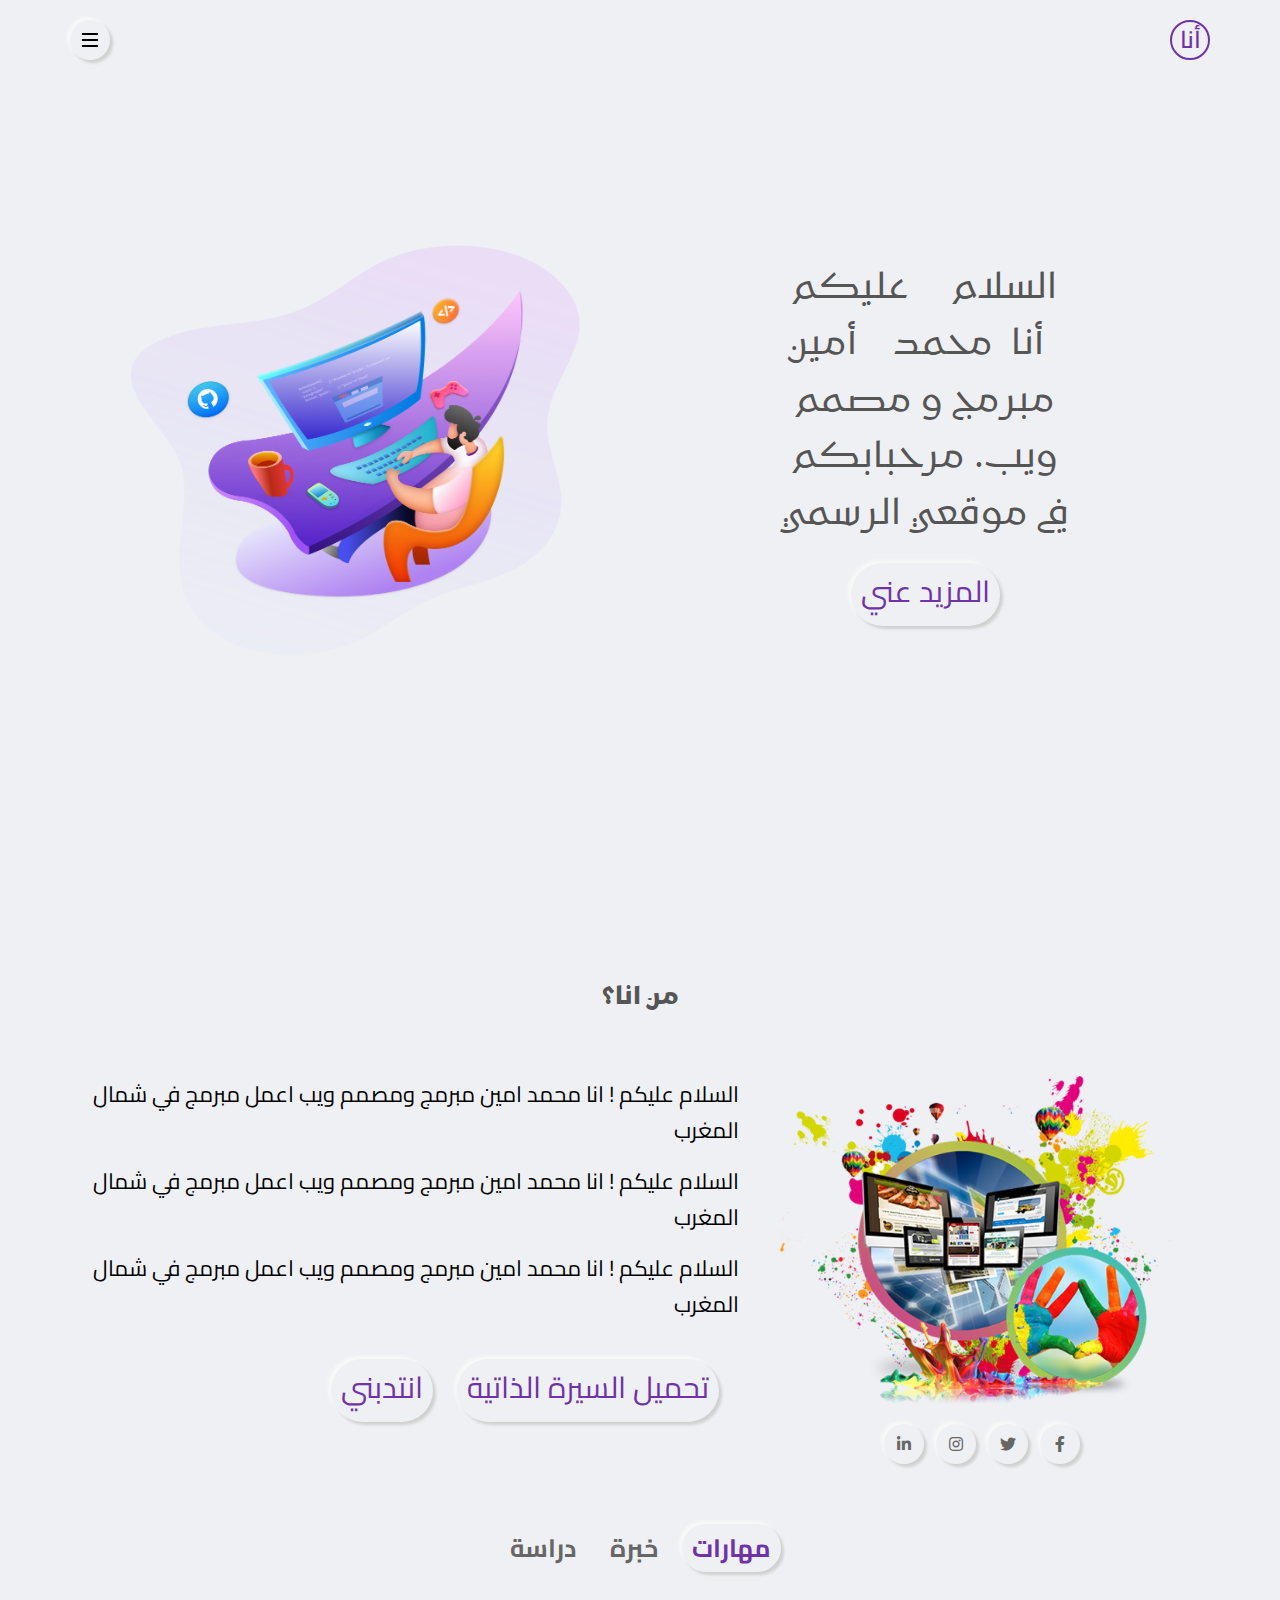
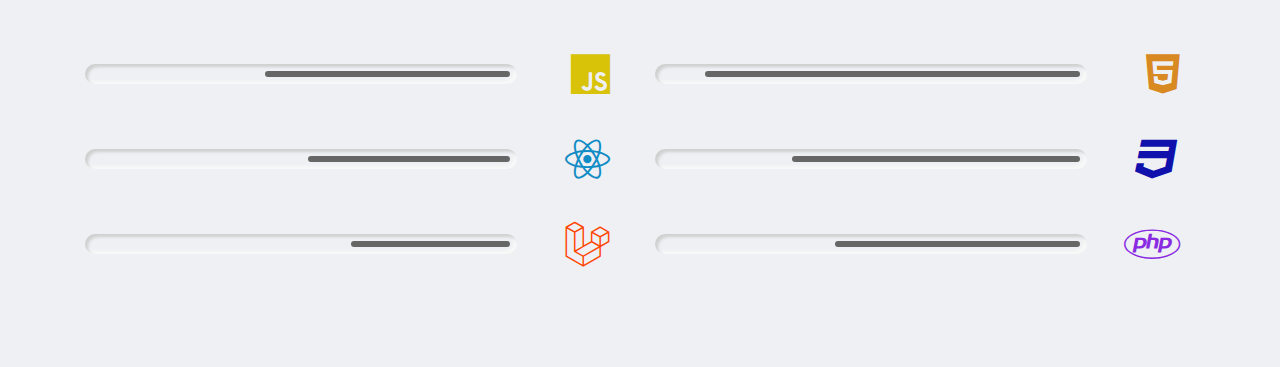
<file: index.html>
<!DOCTYPE html>
<html lang="ar">

<head>
    <meta charset="UTF-8">
    <meta http-equiv="X-UA-Compatible" content="IE=edge">
    <meta name="viewport" content="width=device-width, initial-scale=1.0">
    <title>Rbia Amine</title>
    <link rel="stylesheet" href="css/font-awesome.css">
    <link rel="preconnect" href="https://fonts.gstatic.com">
    <link
        href="https://fonts.googleapis.com/css2?family=Cairo:wght@200;300;400;600;700;900&family=Rakkas&family=Raleway:wght@100;200;300;400;500;600;700;800;900&display=swap"
        rel="stylesheet">
    <link href="https://fonts.googleapis.com/css2?family=Kufam:wght@400;500;600;700;800;900&display=swap"
        rel="stylesheet">
    <link rel="stylesheet" href="css\style.css">
</head>

<body>
    <!-- Header Start -->
    <header class="header">
        <div class="container">
            <div class="row content-between">
                <div class="logo"><a href="index.html">
                        أنا
                    </a></div>
                <div class="hamburger-btn outer-shadow hover-in-shadow">
                    <span></span>
                </div>
            </div>
        </div>
    </header>
    <!-- Header End -->

    <!-----------Navigator Menu Start--------->
    <nav class="nav-menu">
        <div class="close-nav-menu outer-shadow hover-in-shadow">&times;</div>
        <div class="nav-menu-inner">
            <ul>
                <li><a href="#" class="inner-shadow active">home</a></li>
                <li><a href="#" class="outer-shadow hover-in-shadow">About</a></li>
                <li><a href="#" class="outer-shadow hover-in-shadow">Services</a></li>
                <li><a href="#" class="outer-shadow hover-in-shadow">Portfolio</a></li>
                <li><a href="#" class="outer-shadow hover-in-shadow">Testimonial</a></li>
                <li><a href="#" class="outer-shadow hover-in-shadow">Contact</a></li>
            </ul>
        </div>
        <!-----------copyright text----------->
        <p class="copyright-text">&copy; 2021 DevRbiaAmine</p>
    </nav>
    <!-----------Navigator Menu End  --------->
    <!-----------Home Section Start---------->
    <section class="home-section section">
        <!-- <div class="effect-icons">
            <div class="effect html5"><img src="images/html.png" alt=""></div>
            <div class="effect css3"><img src="images/css.png" alt=""></div>
            <div class="effect js"><img src="images/js.png" alt=""></div>
            <div class="effect jquery"><img src="images/jquery.png" alt=""></div>
            <div class="effect php"><img src="images/php.png" alt=""></div>
            <div class="effect mysql"><img src="images/myql.png" alt=""></div>
            <div class="effect react"><img src="images/react.png" alt=""></div>
            <div class="effect vu"><img src="images/vu.png" alt=""></div>
            <div class="effect vu"><img src="images/vu.png" alt=""></div>
        </div> -->
        <div class="container">
            <div class="row full-screen align-items-center">
                <div class="home-text ">

                    <div><span class="color8 color-text">السلام </span><span
                            class="color9 color-text">&nbsp;&nbsp;&nbsp; عليكم </span></div>
                    <div><span class="color11 color-text"> &nbsp;&nbsp; أنا &nbsp;</span><span
                            class="color10 color-text">محمد&nbsp; </span><span class="color7 color-text">&nbsp;
                            أمين&nbsp;</span></div>
                    <div><span class="color1 color-text">مبرمج و </span><span class="color2 color-text">مصمم</span>
                    </div>
                    <div><span class="color3 color-text">ويب. </span><span class="color4 color-text"> مرحبابكم</span>
                    </div>
                    <div><span class="color5 color-text">في موقعي </span><span class="color6 color-text">الرسمي </span>
                    </div>
                    <div>
                        <a href="#" class=" btn-1 outer-shadow hover-in-shadow">المزيد عني</a>
                    </div>
                </div>
                <div class="home-img">
                    <div class="img-box"><img src="images/profile1.png" alt="profile-picture">
                    </div>
                </div>
            </div>
        </div>
        </div>
        </div>
    </section>
    <!-----------Home Section End  ---------->

    <!--------------About Section Start------------>
    <section class="about-section section">
        <div class="container">
            <div class="row">
                <div class="section-title">
                    <h2 data-heading="main info" class="color9 color-text">من انا؟</h2>

                </div>
            </div>
            <div class="row">
                <div class="about-img ">
                    <img src="images/about.png" alt="">


                    <!-- ---------Social Links Start---------- -->
                    <div class="social-links">
                        <a class=" outer-shadow hover-in-shadow" href="#"><i class="fab fa-facebook-f"></i></a>
                        <a class=" outer-shadow hover-in-shadow" href="#"><i class="fab fa-twitter "></i></a>
                        <a class=" outer-shadow hover-in-shadow" href="#"><i class="fab fa-instagram "></i></a>
                        <a class=" outer-shadow hover-in-shadow" href="#"><i class="fab fa-linkedin-in "></i></a>
                    </div>

                    <!-- ---------Social Links End---------- -->
                </div>
                <div class="about-info">
                    <p>السلام عليكم ! انا محمد امين مبرمج ومصمم ويب اعمل مبرمج في شمال المغرب </p>
                    <p>السلام عليكم ! انا محمد امين مبرمج ومصمم ويب اعمل مبرمج في شمال المغرب </p>
                    <p>السلام عليكم ! انا محمد امين مبرمج ومصمم ويب اعمل مبرمج في شمال المغرب </p>
                    <div class="btn"><a href="cv.pdf" class="btn-1 outer-shadow hover-in-shadow">تحميل السيرة
                            الذاتية</a>
                    </div>
                    <div class="btn"><a href="#" class="btn-1 outer-shadow hover-in-shadow"> انتدبني </a>
                    </div>
                </div>
            </div>
            <!-- --------About Tabs Start-------- -->
            <div class="row">
                <div class="about-tabs">
                    <span class="tab-item outer-shadow active" data-target=".skills">مهارات </span>
                    <span class="tab-item" data-target=".experiance"> خبرة </span>
                    <span class="tab-item" data-target=".education"> دراسة</span>
                </div>
            </div>
            <!-- --------About Tabs End-------- -->
            <!-- --------Skills Start-------- -->
            <div class="row">
                <div class="skills tab-content">
                    <div class="row">
                        <!-- --------Skill Item Start------- -->
                        <div class="skill-item">
                            <i class="fab fa-html5"></i>

                            <div class="progress inner-shadow">
                                <div class="progress-bar" style="width: calc(90% - 14px)">
                                    <span>50%</span>


                                </div>

                            </div>
                        </div>

                        <!-- --------Skill Item End------- -->
                        <!-- --------Skill Item Start------- -->
                        <div class="skill-item">
                            <i class="fab fa-js" > </i>
                            <div class="progress inner-shadow">
                                <div class="progress-bar" style=" width: calc(60% - 14px)">
                                    <span>60%</span>
                                </div>

                            </div>
                        </div>
                        <!-- --------Skill Item End------- -->
                        <!-- --------Skill Item Start------- -->
                        <div class="skill-item">
                            <i class="fab fa-css3"></i>
                            <div class="progress inner-shadow">
                                <div class="progress-bar" style=" width: calc(70% - 14px)">
                                    <span>60%</span>
                                </div>

                            </div>
                        </div>
                        <!-- --------Skill Item End------- -->
                        <!-- --------Skill Item Start------- -->
                        <div class="skill-item">
                            <i class="fab fa-react"></i>
                            <div class="progress inner-shadow">
                                <div class="progress-bar" style=" width: calc(50% - 14px)">
                                    <span>60%</span>
                                </div>

                            </div>
                        </div>
                        <!-- --------Skill Item End------- -->
                        <!-- --------Skill Item Start------- -->
                        <div class="skill-item">
                            <i class="fab fa-php"></i>
                            <div class="progress inner-shadow">
                                <div class="progress-bar" style=" width: calc(60% - 14px)">
                                    <span>60%</span>
                                </div>

                            </div>
                        </div>
                        <!-- --------Skill Item End------- -->
                        <!-- --------Skill Item Start------- -->
                        <div class="skill-item">
                            <i class="fab fa-laravel"></i>
                            <div class="progress inner-shadow">
                                <div class="progress-bar" style=" width: calc(40% - 14px)">
                                    <span>60%</span>
                                </div>

                            </div>
                        </div>
                        <!-- --------Skill Item End------- -->
                    </div>
                </div>
            </div>
            <!-- --------Skills end-------- -->
        </div>
    </section>
    <!--------------About Section End-------------->
    <script src="https://cdnjs.cloudflare.com/ajax/libs/jquery/3.6.0/jquery.slim.min.js"></script>
    <script src="js/script.js"></script>
</body>

</html>
</file>
